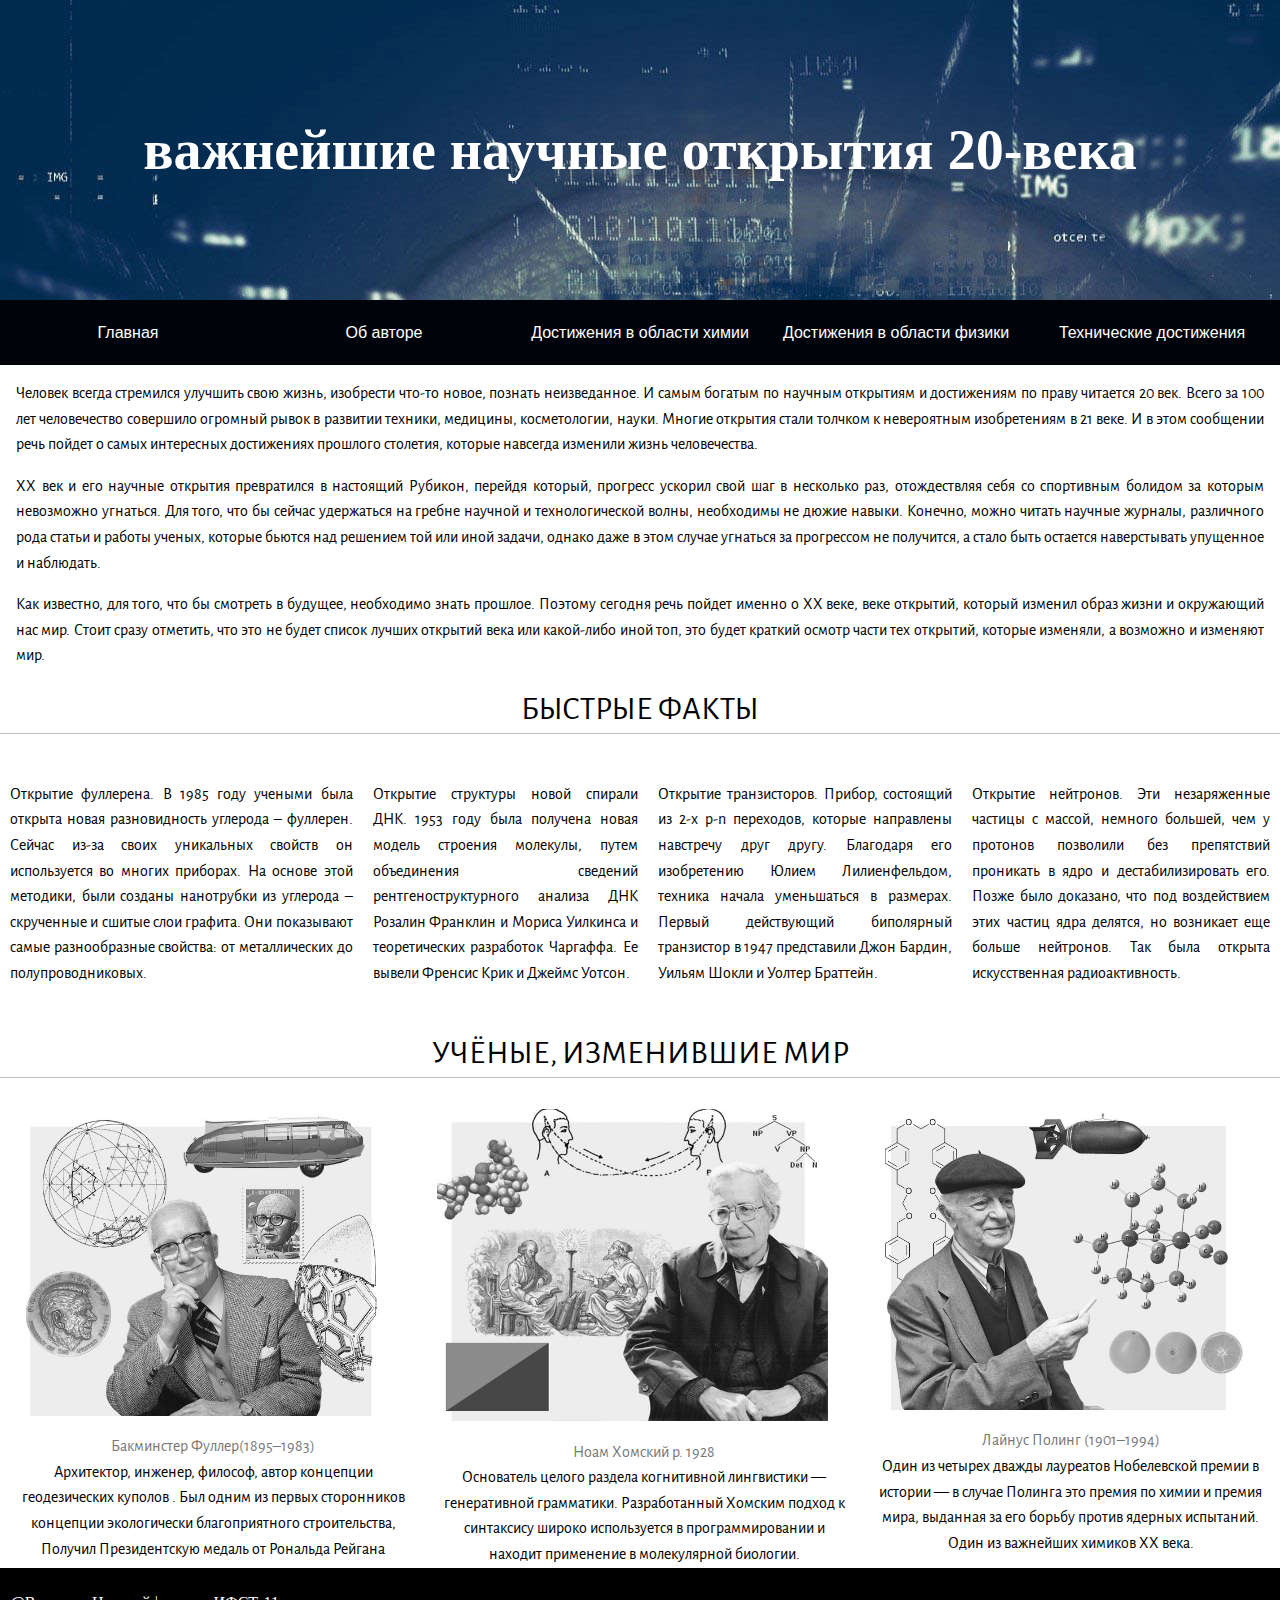
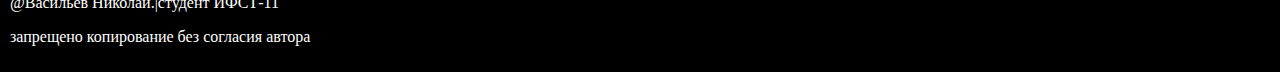
<file: index.html>
<!DOCTYPE html>
<html>
<head>
<meta charset="UTF-8">
<meta name="viewport" content="width=device-width, initial-scale=1.0">
<title>	важнейшие научные открытия 20-века</title>
<link rel="stylesheet" href="style/style.css"> 
</head>
<body>
	<div class="wrapper ">
		<div id="header">
			<h1>важнейшие научные открытия 20-века</h1>
		</div>
		<div class="menu_div"> 
			<ul class="menu">
				<a href="index.html" class="menu_link"><li>Главная</li></a>
				<a href="about_me.html" class="menu_link"><li>Об авторе</li></a>
				<a href="himia.html" class="menu_link"><li>Достижения в области химии</li></a>
				<a href="fizika.html" class="menu_link"><li>Достижения в области физики</li></a>
				<a href="tech.html" class="menu_link"><li>Технические достижения</li></a>
			</ul>
		</div>
		<div class="content ">
			<p> Человек всегда стремился улучшить свою жизнь, изобрести что-то новое, познать неизведанное. И самым богатым по научным открытиям
			и достижениям по праву читается 20 век. Всего за 100 лет человечество совершило огромный рывок в развитии техники, медицины, косметологии,
			науки. Многие открытия стали толчком к невероятным изобретениям в 21 веке. И в этом сообщении речь пойдет о самых интересных достижениях
			прошлого столетия, которые навсегда изменили жизнь человечества.</p>
			 <p>XX век и его научные открытия превратился в настоящий Рубикон, перейдя который, прогресс ускорил свой шаг в несколько раз,
			 отождествляя себя со спортивным болидом за которым невозможно угнаться. Для того, что бы сейчас удержаться на гребне научной и
			 технологической волны, необходимы не дюжие навыки. Конечно, можно читать научные журналы, различного рода статьи и работы ученых, которые
			 бьются над решением той или иной задачи, однако даже в этом случае угнаться за
			 прогрессом не получится, а стало быть остается наверстывать упущенное и наблюдать.</p>
			 <p>Как известно, для того, что бы смотреть в будущее, необходимо знать прошлое.
			 Поэтому сегодня речь пойдет именно о XX веке, веке открытий, который изменил образ жизни и окружающий нас мир.
			 Стоит сразу отметить, что это не будет список лучших открытий века или какой-либо иной топ,
			 это будет краткий осмотр части тех открытий, которые изменяли, а возможно и изменяют мир.</p>
		</div>
		<h1 align="center" class="quick">Быстрые факты</h1>
		<div class="container-little" align="justify">
			<div class="little-block">
				<p>Открытие фуллерена. В 1985 году учеными была открыта новая разновидность углерода – фуллерен.
				Сейчас из-за своих уникальных свойств он используется во многих приборах. На основе этой методики, были созданы нанотрубки из углерода –
				скрученные и сшитые слои графита. Они показывают самые разнообразные свойства: от металлических до полупроводниковых.
				</p>

			</div>
			<div class="little-block">
				<p>Открытие структуры новой спирали ДНК. 1953 году была получена новая модель строения молекулы,
				путем объединения сведений рентгеноструктурного анализа ДНК Розалин Франклин и Мориса Уилкинса и теоретических разработок Чаргаффа.
				Ее вывели Френсис Крик и Джеймс Уотсон.</p>

			</div>
			<div class="little-block">
				<p>Открытие транзисторов. Прибор, состоящий из 2-х p-n переходов, которые направлены навстречу друг другу.
				Благодаря его изобретению Юлием Лилиенфельдом,
				техника начала уменьшаться в размерах.
				Первый действующий биполярный транзистор в 1947 представили Джон Бардин, Уильям Шокли и Уолтер Браттейн.</p>

			</div>
			<div class="little-block">
				<p>Открытие нейтронов. Эти незаряженные частицы с массой, немного большей, чем у протонов позволили без препятствий проникать в ядро и
				дестабилизировать его. Позже было доказано,
				что под воздействием этих частиц ядра делятся, но возникает еще больше нейтронов. Так была открыта искусственная радиоактивность.</p>

			</div>
		</div>
		<h1  align="center"class="quick">учёные, изменившие мир</h1>
		<div class="container">
			<div class="photo">
				<div >
					<img class="imgclass" src="style/IMAGES/LpmChZn2m1QDFkamKlcVzQ-article.jpg">
				</div>
				<p class="caption gray">Бакминстер Фуллер(1895–1983)	</p>
				<p class="little-block">Архитектор, инженер, философ, автор концепции геодезических куполов .
				Был одним из первых сторонников концепции
				экологически благоприятного строительства,  Получил Президентскую медаль от Рональда Рейгана</p>
			</div>
			<div class="photo">
				<div >
					<img class="imgclass" src="style/IMAGES/2.jpg">
				</div>
				<p class="caption gray">Ноам Хомский р. 1928</p>
				<p class="little-block">Основатель целого раздела когнитивной лингвистики — генеративной грамматики.
				Разработанный Хомским подход к синтаксису широко используется в программировании и находит применение в молекулярной биологии.</p>
			</div>
			<div class="photo">
				<div >
					<img class="imgclass" src="style/IMAGES/3.jpg">
				</div>
				<p class="caption gray">Лайнус Полинг (1901–1994)</p>
				<p class="little-block">Один из четырех дважды лауреатов Нобелевской премии в истории —
				в случае Полинга это премия по химии и премия мира, выданная за его борьбу против ядерных испытаний.
				Один из важнейших химиков XX века.</p>
			</div>
		</div>
		<footer>
			<p>@Васильев Николай.|студент ИФСТ-11<p>
			<p>запрещено копирование без согласия автора</p>
		</footer
	</div>
</body>
</html>
</file>
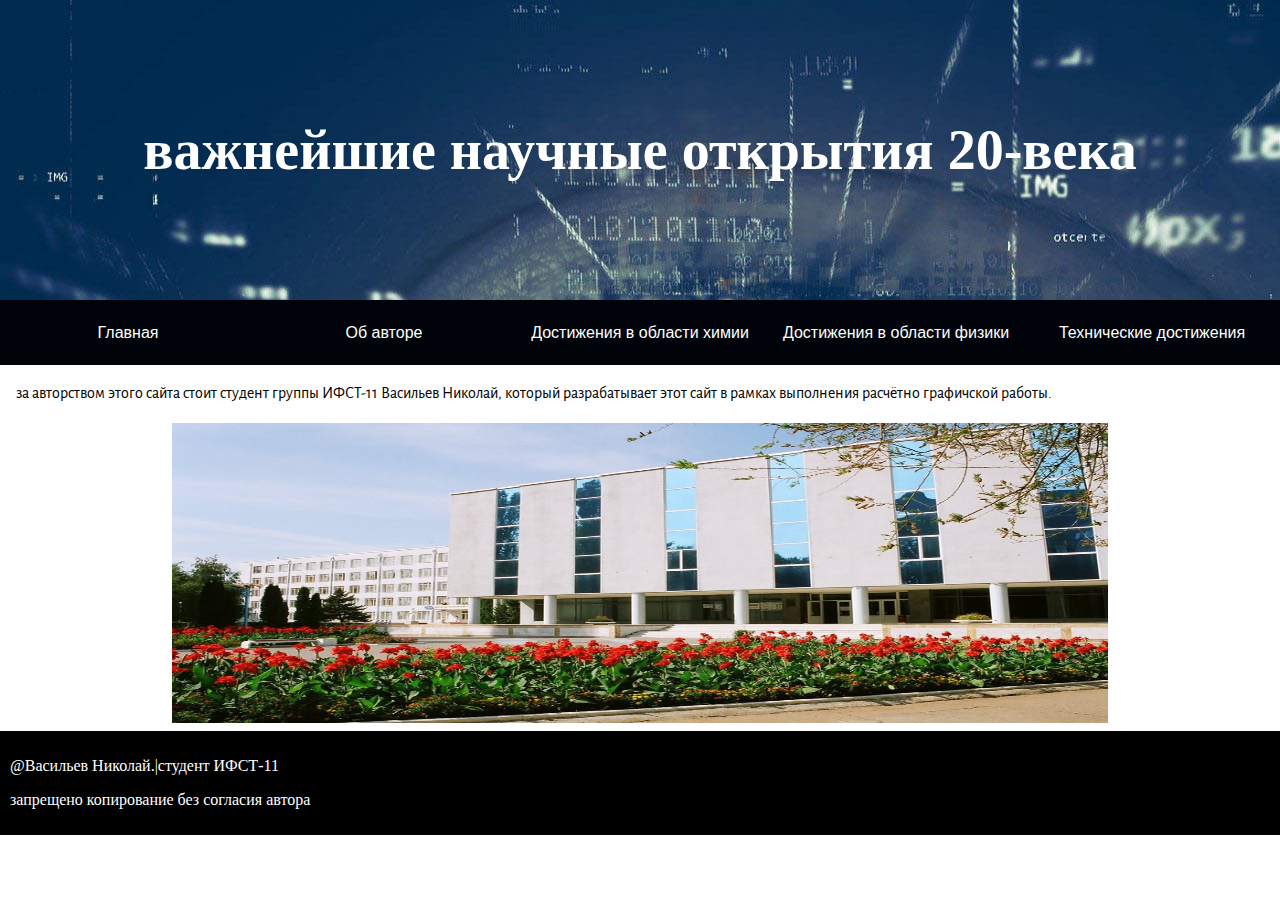
<file: about_me.html>
<!DOCTYPE html>
<html>
<head>
<meta charset="UTF-8">
<meta name="viewport" content="width=device-width, initial-scale=1.0">
<title>	важнейшие научные открытия 20-века</title>
<link rel="stylesheet" href="style/style.css"> 
</head>
<body>
	<div class="wrapper ">
		<div id="header">
			<h1>важнейшие научные открытия 20-века</h1>
		</div>
		<div class="menu_div"> 
			<ul class="menu">
				<a href="index.html" class="menu_link"><li>Главная</li></a>
				<a href="about_me.html" class="menu_link"><li>Об авторе</li></a>
				<a href="himia.html" class="menu_link"><li>Достижения в области химии</li></a>
				<a href="fizika.html" class="menu_link"><li>Достижения в области физики</li></a>
				<a href="tech.html" class="menu_link"><li>Технические достижения</li></a>
			</ul>
		</div>
			<div class="content">
				<p>за авторством этого сайта стоит студент группы ИФСТ-11 Васильев Николай, который разрабатывает этот сайт в рамках
				выполнения расчётно графичской работы.
			</p>
			<div class="image">
		<img width="75%" height="300px" src="style/IMAGES/XXL.jpg">
	</div>
			</div>
		<footer>
			<p>@Васильев Николай.|студент ИФСТ-11<p>
			<p>запрещено копирование без согласия автора</p>
		</footer
	</body>
</html>
</file>
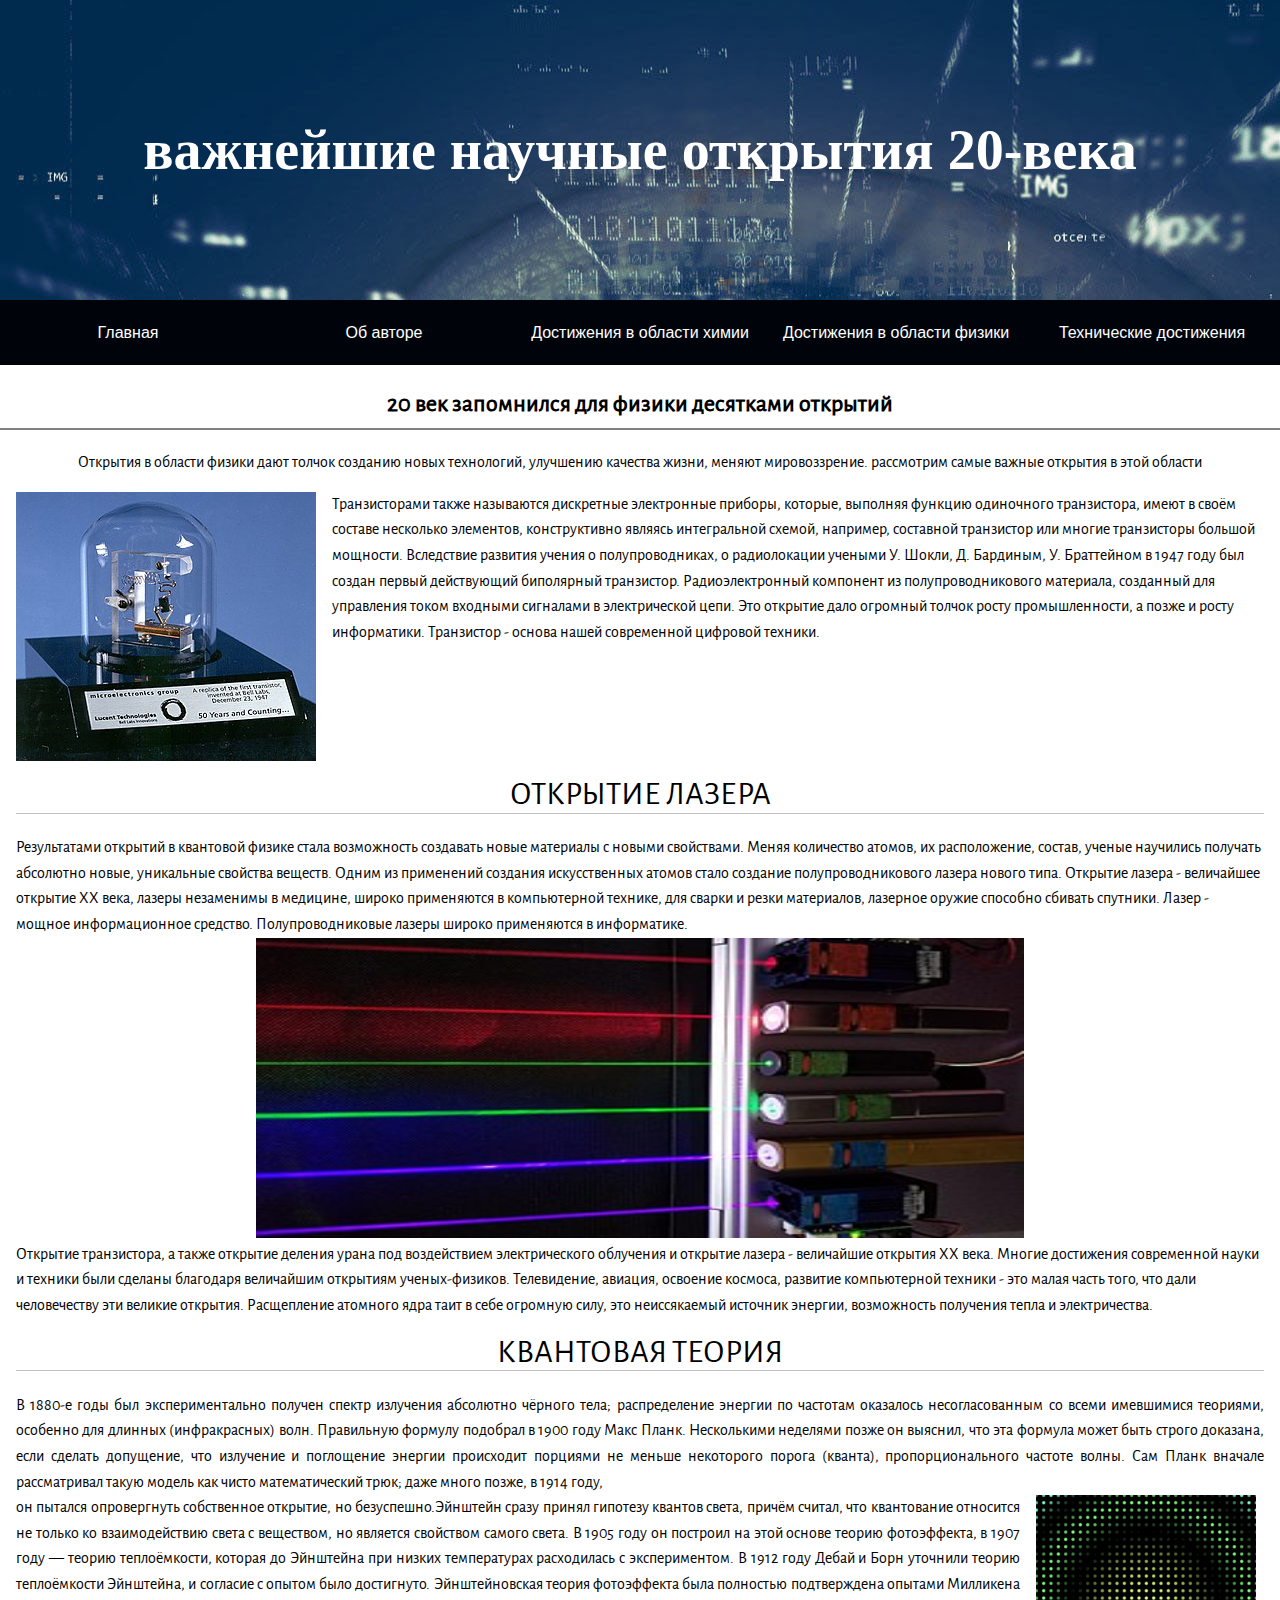
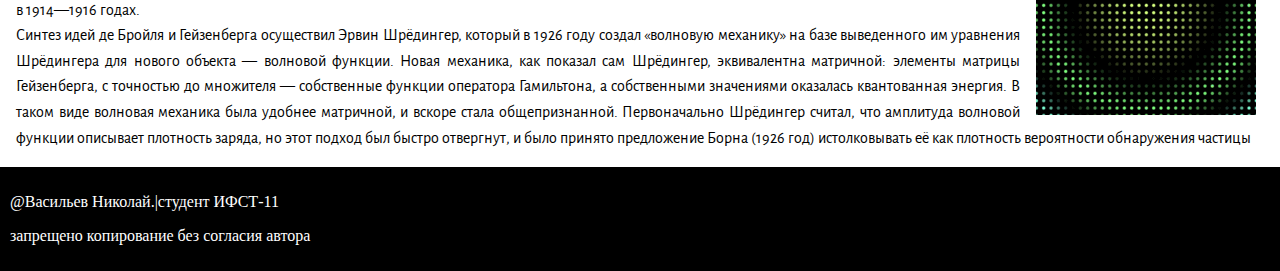
<file: fizika.html>
<!DOCTYPE html>
<html>
<head>
<meta charset="UTF-8">
<meta name="viewport" content="width=device-width, initial-scale=1.0">
<title>	важнейшие научные открытия 20-века</title>
<link rel="stylesheet" href="style/style.css"> 
</head>
<body>
	<div class="wrapper ">
		<div id="header">
			<h1>важнейшие научные открытия 20-века</h1>
		</div>
		<div class="menu_div"> 
			<ul class="menu">
				<a href="index.html" class="menu_link"><li>Главная</li></a>
				<a href="about_me.html" class="menu_link"><li>Об авторе</li></a>
				<a href="himia.html" class="menu_link"><li>Достижения в области химии</li></a>
				<a href="fizika.html" class="menu_link"><li>Достижения в области физики</li></a>
				<a href="tech.html" class="menu_link"><li>Технические достижения</li></a>
			</ul>
		</div>
		
		<h2 class="sns">20 век запомнился для физики десятками открытий</h2>
		<p class="snscont" align="center">Открытия в области физики дают толчок созданию новых технологий, 
		улучшению качества жизни, меняют мировоззрение. рассмотрим самые важные открытия в этой области</p>
	  
		<div class="container-little" align="left" >
		
			<p class="laser"><img id="img"src="style/IMAGES/300px-Replica-of-first-transistor.jpg">Транзисторами также называются дискретные электронные приборы, 
			которые, выполняя функцию одиночного транзистора, имеют в своём составе несколько элементов, 
			конструктивно являясь интегральной схемой, например, составной транзистор или многие 
			транзисторы большой мощности.
			Вследствие развития учения о полупроводниках, 
			о радиолокации учеными У. Шокли, Д. Бардиным, У. Браттейном в 1947 году 
			был создан первый действующий биполярный транзистор. Радиоэлектронный компонент из 
			полупроводникового материала, созданный для управления током входными сигналами в электрической цепи. 
			Это открытие дало огромный толчок росту промышленности, а позже и росту информатики. 
			Транзистор - основа нашей современной цифровой техники.
        </p>
		
		</div>
	
	
	<div class="content">
		<h1 align="center" class="quick">Открытие лазера</h1>
	</div>
			<p class="laser">Результатами открытий в квантовой физике 
			стала возможность создавать новые материалы с новыми свойствами. 
			Меняя количество атомов, их расположение, состав, 
			ученые научились получать абсолютно новые, уникальные свойства веществ.
			Одним из применений создания искусственных атомов стало создание полупроводникового лазера нового типа.
			Открытие лазера - величайшее открытие ХХ века, лазеры незаменимы в медицине, широко применяются в компьютерной технике, 
			для сварки и резки материалов, лазерное оружие способно сбивать спутники. 
			Лазер - мощное информационное средство. Полупроводниковые лазеры широко применяются в информатике.<br>
		</p>
	
	<div class="image">
		<img width="60%" height="300px" src="style/IMAGES/300px-Light_Amplification_by_Stimulated_Emission_of_Radiation.jpg">
	</div>	
	<div class="container">
	<p class="laser">Открытие транзистора, 
	а также открытие деления урана под воздействием электрического облучения и открытие лазера - 
	величайшие открытия ХХ века. Многие достижения современной науки и техники были сделаны благодаря 
	величайшим открытиям ученых-физиков. Телевидение, авиация, освоение космоса, развитие компьютерной техники - 
	это малая часть того, что дали человечеству эти великие открытия. Расщепление атомного ядра таит в 
	себе огромную силу, это неиссякаемый источник энергии, возможность получения тепла и электричества.<br>
	</p>
	</div>
	<div class="content">
		<h1  align="center" class="quick">Квантовая теория</h1>
		
		В 1880-е годы был 
		экспериментально получен спектр излучения абсолютно чёрного тела; распределение энергии по частотам 
		оказалось несогласованным со всеми имевшимися теориями, особенно для длинных (инфракрасных) волн. 
		Правильную формулу подобрал в 1900 году Макс Планк. Несколькими неделями позже он выяснил, что эта формула 
		может быть строго доказана, если сделать допущение, что излучение и поглощение энергии происходит порциями 
		не меньше некоторого порога (кванта), пропорционального частоте волны. Сам Планк вначале рассматривал такую 
		модель как чисто математический трюк; даже много позже, в 1914 году,<p class="container"><div class="image">
			<img id="imgright" src="style/IMAGES/220px-Electron_diffraction_Laue-zone_tilt-series.png">
			
		</div> он пытался опровергнуть собственное 
		открытие, но безуспешно.Эйнштейн сразу принял гипотезу квантов света, причём считал, что квантование относится
		не только ко взаимодействию света с веществом, но является свойством самого света. В 1905 году он построил 
		на этой основе теорию фотоэффекта, в 1907 году — теорию теплоёмкости, которая до Эйнштейна при низких температурах
		расходилась с экспериментом. В 1912 году Дебай и Борн уточнили теорию теплоёмкости Эйнштейна, и согласие 
		с опытом было достигнуто.
		Эйнштейновская теория фотоэффекта была полностью подтверждена опытами Милликена в 1914—1916 годах.
		<br>
		Синтез идей де Бройля и Гейзенберга осуществил Эрвин Шрёдингер, который в 1926 году создал 
		«волновую механику» на базе выведенного им уравнения Шрёдингера для нового объекта — волновой функции. 
		Новая механика, как показал сам Шрёдингер, эквивалентна матричной: элементы матрицы Гейзенберга, с точностью
		до множителя — собственные функции оператора Гамильтона, а собственными значениями оказалась квантованная 
		энергия. В таком виде волновая механика была удобнее матричной, и вскоре стала общепризнанной. Первоначально
		Шрёдингер считал, что амплитуда волновой функции описывает плотность заряда, но этот подход был быстро отвергнут,
		и было принято предложение Борна (1926 год) истолковывать её как плотность вероятности обнаружения частицы
			
		</p>
	</div>
		<footer>
			<p>@Васильев Николай.|студент ИФСТ-11<p>
			<p>запрещено копирование без согласия автора</p>
		</footer>
		</div>
	</body>
</html>
</file>
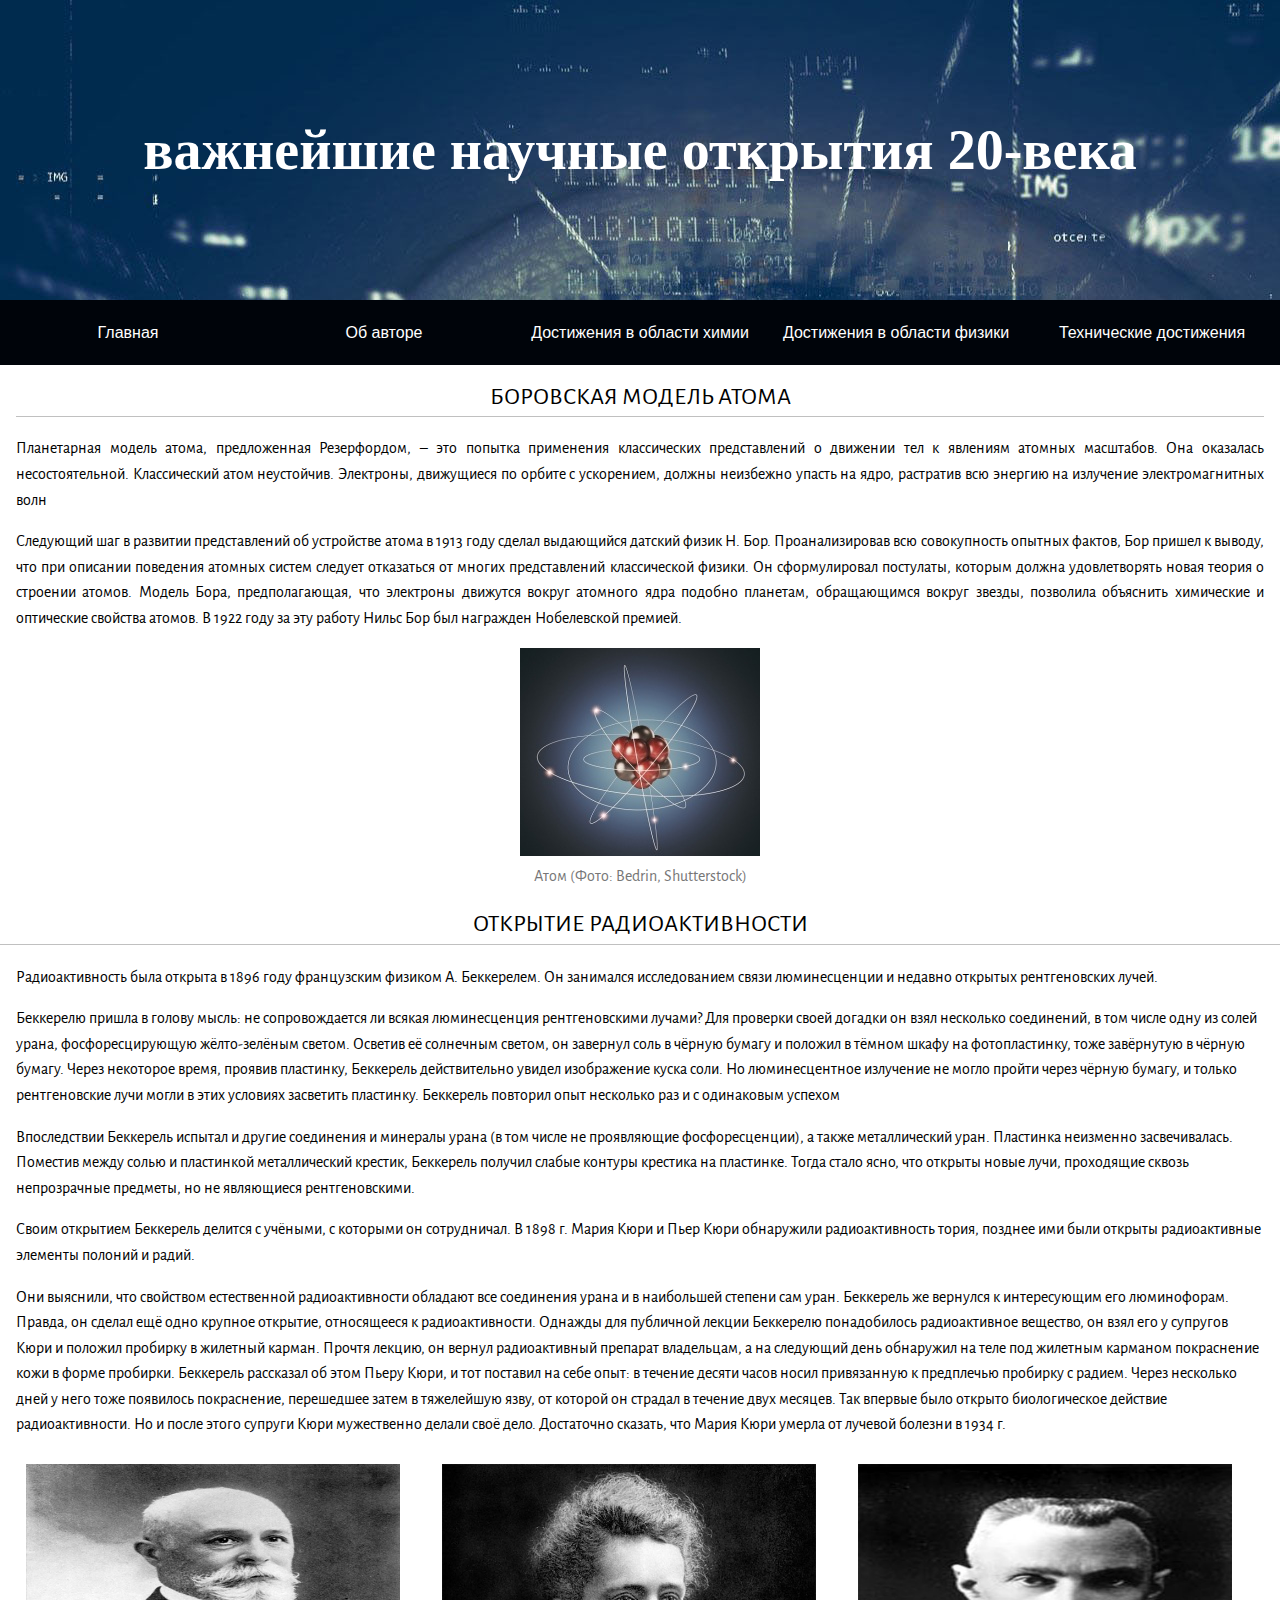
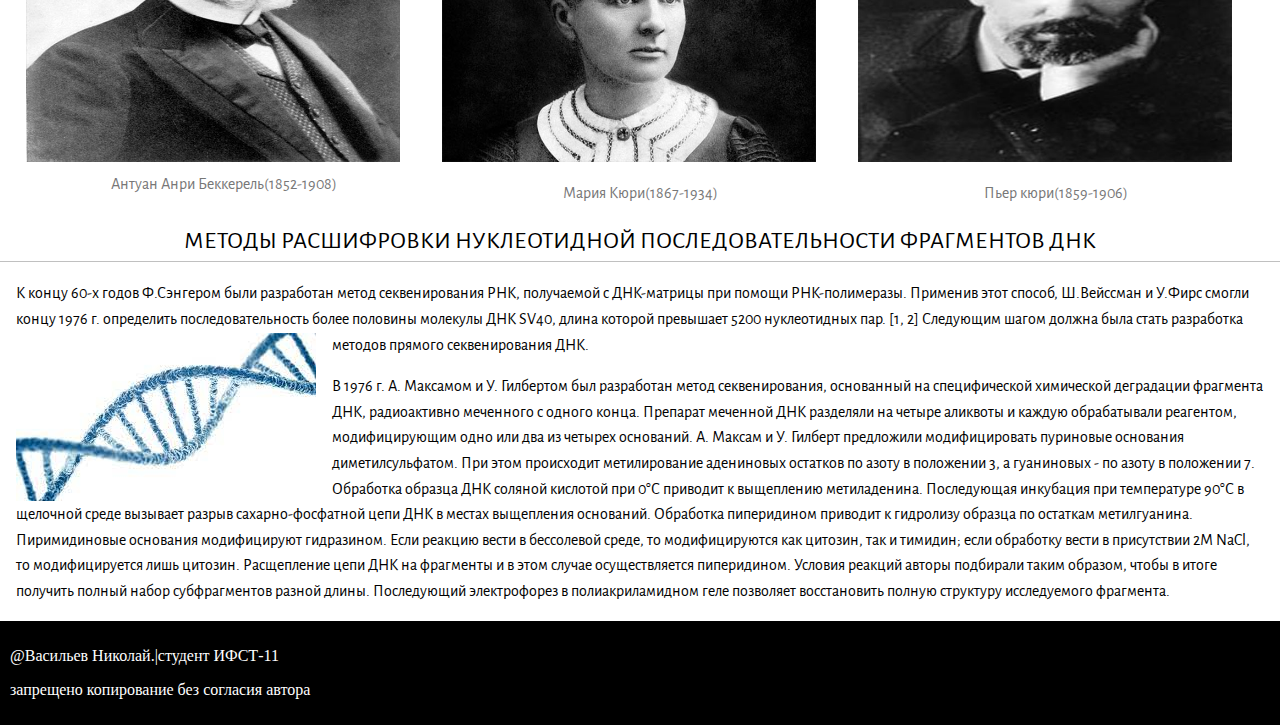
<file: himia.html>
<!DOCTYPE html>
<html>
<head>
<meta charset="UTF-8">
<meta name="viewport" content="width=device-width, initial-scale=1.0">
<title>	важнейшие научные открытия 20-века</title>
<link rel="stylesheet" href="style/style.css"> 
</head>
<body>
	<div class="wrapper ">
		<div id="header">
			<h1>важнейшие научные открытия 20-века</h1>
		</div>
		<div class="menu_div"> 
			<ul class="menu">
				<a href="main.html" class="menu_link"><li>Главная</li></a>
				<a href="about_me.html" class="menu_link"><li>Об авторе</li></a>
				<a href="himia.html" class="menu_link"><li>Достижения в области химии</li></a>
				<a href="fizika.html" class="menu_link"><li>Достижения в области физики</li></a>
				<a href="tech.html" class="menu_link"><li>Технические достижения</li></a>
			</ul>
		</div>
	        <div class="content">
			<h2  align="center" class="quick">Боровская модель атома</h2>
				<p>Планетарная модель атома, предложенная Резерфордом, – это попытка применения классических представлений о движении тел к явлениям атомных масштабов. 
				Она оказалась несостоятельной. Классический атом неустойчив. 
				Электроны, движущиеся по орбите с ускорением, должны неизбежно упасть на ядро, растратив всю энергию на излучение электромагнитных волн</p>
				<p>Следующий шаг в развитии представлений об устройстве атома в 1913 году сделал выдающийся датский физик Н. Бор. Проанализировав всю 
				совокупность опытных фактов, Бор пришел к выводу, что при описании поведения атомных систем следует отказаться 
				от многих представлений классической физики. Он сформулировал постулаты, которым должна удовлетворять новая теория о строении атомов.
				Модель Бора, предполагающая, что электроны движутся вокруг атомного ядра подобно планетам, обращающимся вокруг звезды, 
				позволила объяснить химические и оптические свойства атомов. 
				В 1922 году за эту работу Нильс Бор был награжден Нобелевской премией.
				</p>
				<div class="image">
					<img  src="style/IMAGES/4802.jpg"><br>
					<span class="caption gray">Атом (Фото: Bedrin, Shutterstock)</span>
				</div>	
			</div>
			<h2 align="center" class="quick">открытие радиоактивности</h2>
			<div class="laser">
				<p>Радиоактивность была открыта в 1896 году французским физиком 
				А. Беккерелем. Он занимался исследованием связи люминесценции и недавно открытых рентгеновских лучей.</p>
				<p>Беккерелю пришла в голову мысль: не сопровождается ли всякая люминесценция рентгеновскими лучами? 
				Для проверки своей догадки он взял несколько соединений, в том числе одну из солей урана, фосфоресцирующую жёлто-зелёным светом. 
				Осветив её солнечным светом, он завернул соль в чёрную бумагу и положил в тёмном шкафу на фотопластинку, тоже завёрнутую в чёрную бумагу. 
				Через некоторое время, проявив пластинку, Беккерель действительно увидел изображение куска соли. Но люминесцентное излучение не могло пройти 
				через чёрную бумагу, 
				и только рентгеновские лучи могли в этих условиях засветить пластинку. Беккерель повторил опыт несколько раз и с одинаковым успехом</p>
				<p>Впоследствии Беккерель испытал и другие соединения и минералы урана (в том числе не проявляющие фосфоресценции), 
				а также металлический уран. Пластинка неизменно засвечивалась. Поместив между солью и пластинкой металлический крестик, 
				Беккерель получил слабые контуры крестика на пластинке. Тогда стало ясно, что открыты новые лучи, проходящие сквозь непрозрачные предметы, 
				но не являющиеся рентгеновскими.</p>
				<p>Своим открытием Беккерель делится с учёными, с которыми он сотрудничал. В 1898 г. 
				Мария Кюри и Пьер Кюри обнаружили радиоактивность тория, позднее ими были открыты радиоактивные элементы полоний и радий.</p>
				<p>Они выяснили, что свойством естественной радиоактивности обладают все соединения урана и в наибольшей степени сам уран. 
				Беккерель же вернулся к интересующим его люминофорам. Правда, он сделал ещё одно крупное открытие, относящееся к радиоактивности.
				Однажды для публичной лекции Беккерелю понадобилось радиоактивное вещество, он взял его у супругов Кюри и положил пробирку в жилетный карман. 
				Прочтя лекцию, он вернул радиоактивный препарат владельцам, а на следующий день обнаружил на теле под жилетным карманом покраснение 
				кожи в форме пробирки. Беккерель рассказал об этом Пьеру Кюри, и тот поставил на себе опыт: в течение десяти часов носил привязанную 
				к предплечью пробирку с радием. Через несколько дней у него тоже появилось покраснение, перешедшее затем в тяжелейшую язву, 
				от которой он страдал в течение двух месяцев. Так впервые было открыто биологическое действие радиоактивности.
				Но и после этого супруги Кюри мужественно делали своё дело. Достаточно сказать, что Мария Кюри умерла от лучевой болезни в 1934 г.<p>
		<div class="container">
			<div class="photo">
				<div >
					<img class="imgclass" align="center" src="style/IMAGES/licensed-image.jpg">
				</div>
				<p class="caption gray">Антуан Анри Беккерель(1852-1908)</p>
			</div>
			<div class="photo">
				<div >
					<img class="imgclass" src="style/IMAGES/mariya-kyuri.jpg">
				</div>
				<p class="caption gray">Мария Кюри(1867-1934)</p>
			</div>
			<div class="photo">
				<div >
					<img align="center "class="imgclass" src="style/IMAGES/214_njzih9.jpg">
				</div>
				<p class="caption gray">Пьер кюри(1859-1906)</p>
			</div>
		</div>
			</div>
			
			<h2 align="center" class="quick">Методы расшифровки нуклеотидной последовательности фрагментов ДНК</h2>
			<div class="laser">
				<p >К концу 60-х годов Ф.Сэнгером были разработан метод секвенирования РНК, 
				получаемой с ДНК-матрицы при помощи РНК-полимеразы. Применив этот способ, Ш.Вейссман и У.Фирс смогли концу 1976 г. 
				определить последовательность более половины молекулы ДНК SV40, длина которой превышает 5200 нуклеотидных пар.
				[1, 2] Следующим шагом должна была стать разработка методов прямого секвенирования ДНК.
				<img id="img" src="style/IMAGES/dna.jpg" ></p>
				<p>
				В 1976 г. А. Максамом и У. Гилбертом был разработан метод секвенирования, основанный на специфической 
				химической деградации фрагмента ДНК, радиоактивно меченного с одного конца. Препарат меченной ДНК разделяли на четыре 
				аликвоты и каждую обрабатывали реагентом, модифицирующим одно или два из четырех оснований. А. Максам и У. Гилберт предложили модифицировать 
				пуриновые основания диметилсульфатом. При этом происходит метилирование адениновых остатков по азоту в положении 3, а гуаниновых - по азоту в положении 7. 
				Обработка образца ДНК соляной кислотой при 0°С приводит к выщеплению метиладенина. Последующая инкубация при температуре 90°С в щелочной среде 
				вызывает разрыв сахарно-фосфатной цепи ДНК в местах выщепления оснований. Обработка пиперидином приводит к гидролизу образца по остаткам метилгуанина. 
				Пиримидиновые основания модифицируют гидразином. Если реакцию вести в бессолевой среде, то модифицируются как цитозин, так и тимидин; если обработку вести 
				в присутствии 2М NaCl, то модифицируется лишь цитозин. Расщепление цепи ДНК на фрагменты и в этом случае осуществляется пиперидином. Условия реакций авторы 
				подбирали таким образом, чтобы в итоге получить полный набор субфрагментов разной длины. 
				Последующий электрофорез в полиакриламидном геле позволяет восстановить полную структуру исследуемого фрагмента.
				</p>
			</div>
			<footer>
			<p>@Васильев Николай.|студент ИФСТ-11<p>
			<p>запрещено копирование без согласия автора</p>
		</footer
	</body>
</html>
</file>
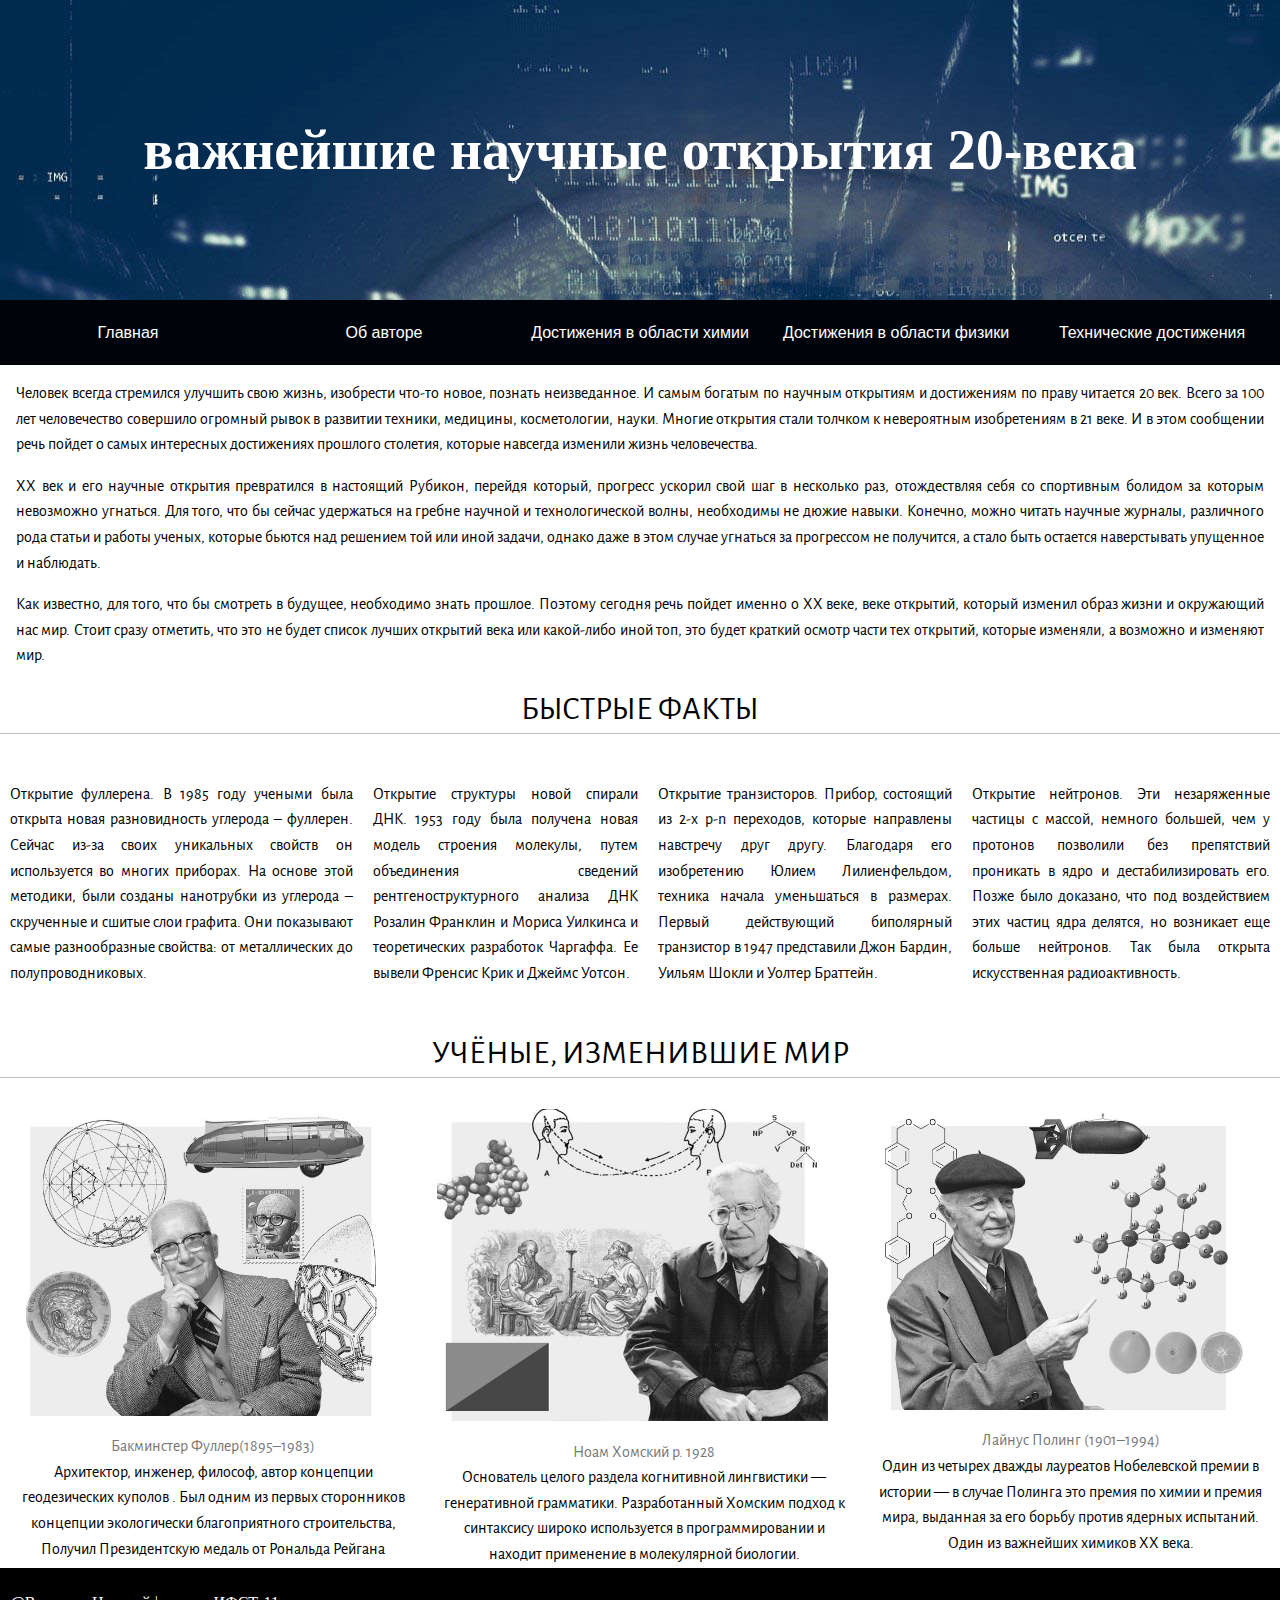
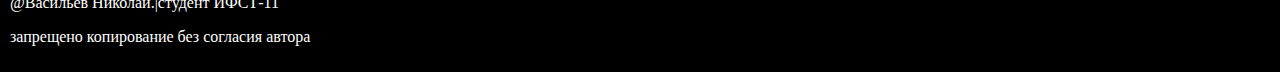
<file: main.html>
<!DOCTYPE html>
<html>
<head>
<meta charset="UTF-8">
<meta name="viewport" content="width=device-width, initial-scale=1.0">
<title>	важнейшие научные открытия 20-века</title>
<link rel="stylesheet" href="style/style.css"> 
</head>
<body>
	<div class="wrapper ">
		<div id="header">
			<h1>важнейшие научные открытия 20-века</h1>
		</div>
		<div class="menu_div"> 
			<ul class="menu">
				<a href="main.html" class="menu_link"><li>Главная</li></a>
				<a href="about_me.html" class="menu_link"><li>Об авторе</li></a>
				<a href="himia.html" class="menu_link"><li>Достижения в области химии</li></a>
				<a href="fizika.html" class="menu_link"><li>Достижения в области физики</li></a>
				<a href="tech.html" class="menu_link"><li>Технические достижения</li></a>
			</ul>
		</div>
		<div class="content ">
			<p> Человек всегда стремился улучшить свою жизнь, изобрести что-то новое, познать неизведанное. И самым богатым по научным открытиям
			и достижениям по праву читается 20 век. Всего за 100 лет человечество совершило огромный рывок в развитии техники, медицины, косметологии,
			науки. Многие открытия стали толчком к невероятным изобретениям в 21 веке. И в этом сообщении речь пойдет о самых интересных достижениях
			прошлого столетия, которые навсегда изменили жизнь человечества.</p>
			 <p>XX век и его научные открытия превратился в настоящий Рубикон, перейдя который, прогресс ускорил свой шаг в несколько раз,
			 отождествляя себя со спортивным болидом за которым невозможно угнаться. Для того, что бы сейчас удержаться на гребне научной и
			 технологической волны, необходимы не дюжие навыки. Конечно, можно читать научные журналы, различного рода статьи и работы ученых, которые
			 бьются над решением той или иной задачи, однако даже в этом случае угнаться за
			 прогрессом не получится, а стало быть остается наверстывать упущенное и наблюдать.</p>
			 <p>Как известно, для того, что бы смотреть в будущее, необходимо знать прошлое.
			 Поэтому сегодня речь пойдет именно о XX веке, веке открытий, который изменил образ жизни и окружающий нас мир.
			 Стоит сразу отметить, что это не будет список лучших открытий века или какой-либо иной топ,
			 это будет краткий осмотр части тех открытий, которые изменяли, а возможно и изменяют мир.</p>
		</div>
		<h1 align="center" class="quick">Быстрые факты</h1>
		<div class="container-little" align="justify">
			<div class="little-block">
				<p>Открытие фуллерена. В 1985 году учеными была открыта новая разновидность углерода – фуллерен.
				Сейчас из-за своих уникальных свойств он используется во многих приборах. На основе этой методики, были созданы нанотрубки из углерода –
				скрученные и сшитые слои графита. Они показывают самые разнообразные свойства: от металлических до полупроводниковых.
				</p>

			</div>
			<div class="little-block">
				<p>Открытие структуры новой спирали ДНК. 1953 году была получена новая модель строения молекулы,
				путем объединения сведений рентгеноструктурного анализа ДНК Розалин Франклин и Мориса Уилкинса и теоретических разработок Чаргаффа.
				Ее вывели Френсис Крик и Джеймс Уотсон.</p>

			</div>
			<div class="little-block">
				<p>Открытие транзисторов. Прибор, состоящий из 2-х p-n переходов, которые направлены навстречу друг другу.
				Благодаря его изобретению Юлием Лилиенфельдом,
				техника начала уменьшаться в размерах.
				Первый действующий биполярный транзистор в 1947 представили Джон Бардин, Уильям Шокли и Уолтер Браттейн.</p>

			</div>
			<div class="little-block">
				<p>Открытие нейтронов. Эти незаряженные частицы с массой, немного большей, чем у протонов позволили без препятствий проникать в ядро и
				дестабилизировать его. Позже было доказано,
				что под воздействием этих частиц ядра делятся, но возникает еще больше нейтронов. Так была открыта искусственная радиоактивность.</p>

			</div>
		</div>
		<h1  align="center"class="quick">учёные, изменившие мир</h1>
		<div class="container">
			<div class="photo">
				<div >
					<img class="imgclass" src="style/IMAGES/LpmChZn2m1QDFkamKlcVzQ-article.jpg">
				</div>
				<p class="caption gray">Бакминстер Фуллер(1895–1983)	</p>
				<p class="little-block">Архитектор, инженер, философ, автор концепции геодезических куполов .
				Был одним из первых сторонников концепции
				экологически благоприятного строительства,  Получил Президентскую медаль от Рональда Рейгана</p>
			</div>
			<div class="photo">
				<div >
					<img class="imgclass" src="style/IMAGES/2.jpg">
				</div>
				<p class="caption gray">Ноам Хомский р. 1928</p>
				<p class="little-block">Основатель целого раздела когнитивной лингвистики — генеративной грамматики.
				Разработанный Хомским подход к синтаксису широко используется в программировании и находит применение в молекулярной биологии.</p>
			</div>
			<div class="photo">
				<div >
					<img class="imgclass" src="style/IMAGES/3.jpg">
				</div>
				<p class="caption gray">Лайнус Полинг (1901–1994)</p>
				<p class="little-block">Один из четырех дважды лауреатов Нобелевской премии в истории —
				в случае Полинга это премия по химии и премия мира, выданная за его борьбу против ядерных испытаний.
				Один из важнейших химиков XX века.</p>
			</div>
		</div>
		<footer>
			<p>@Васильев Николай.|студент ИФСТ-11<p>
			<p>запрещено копирование без согласия автора</p>
		</footer
	</div>
</body>
</html>
</file>
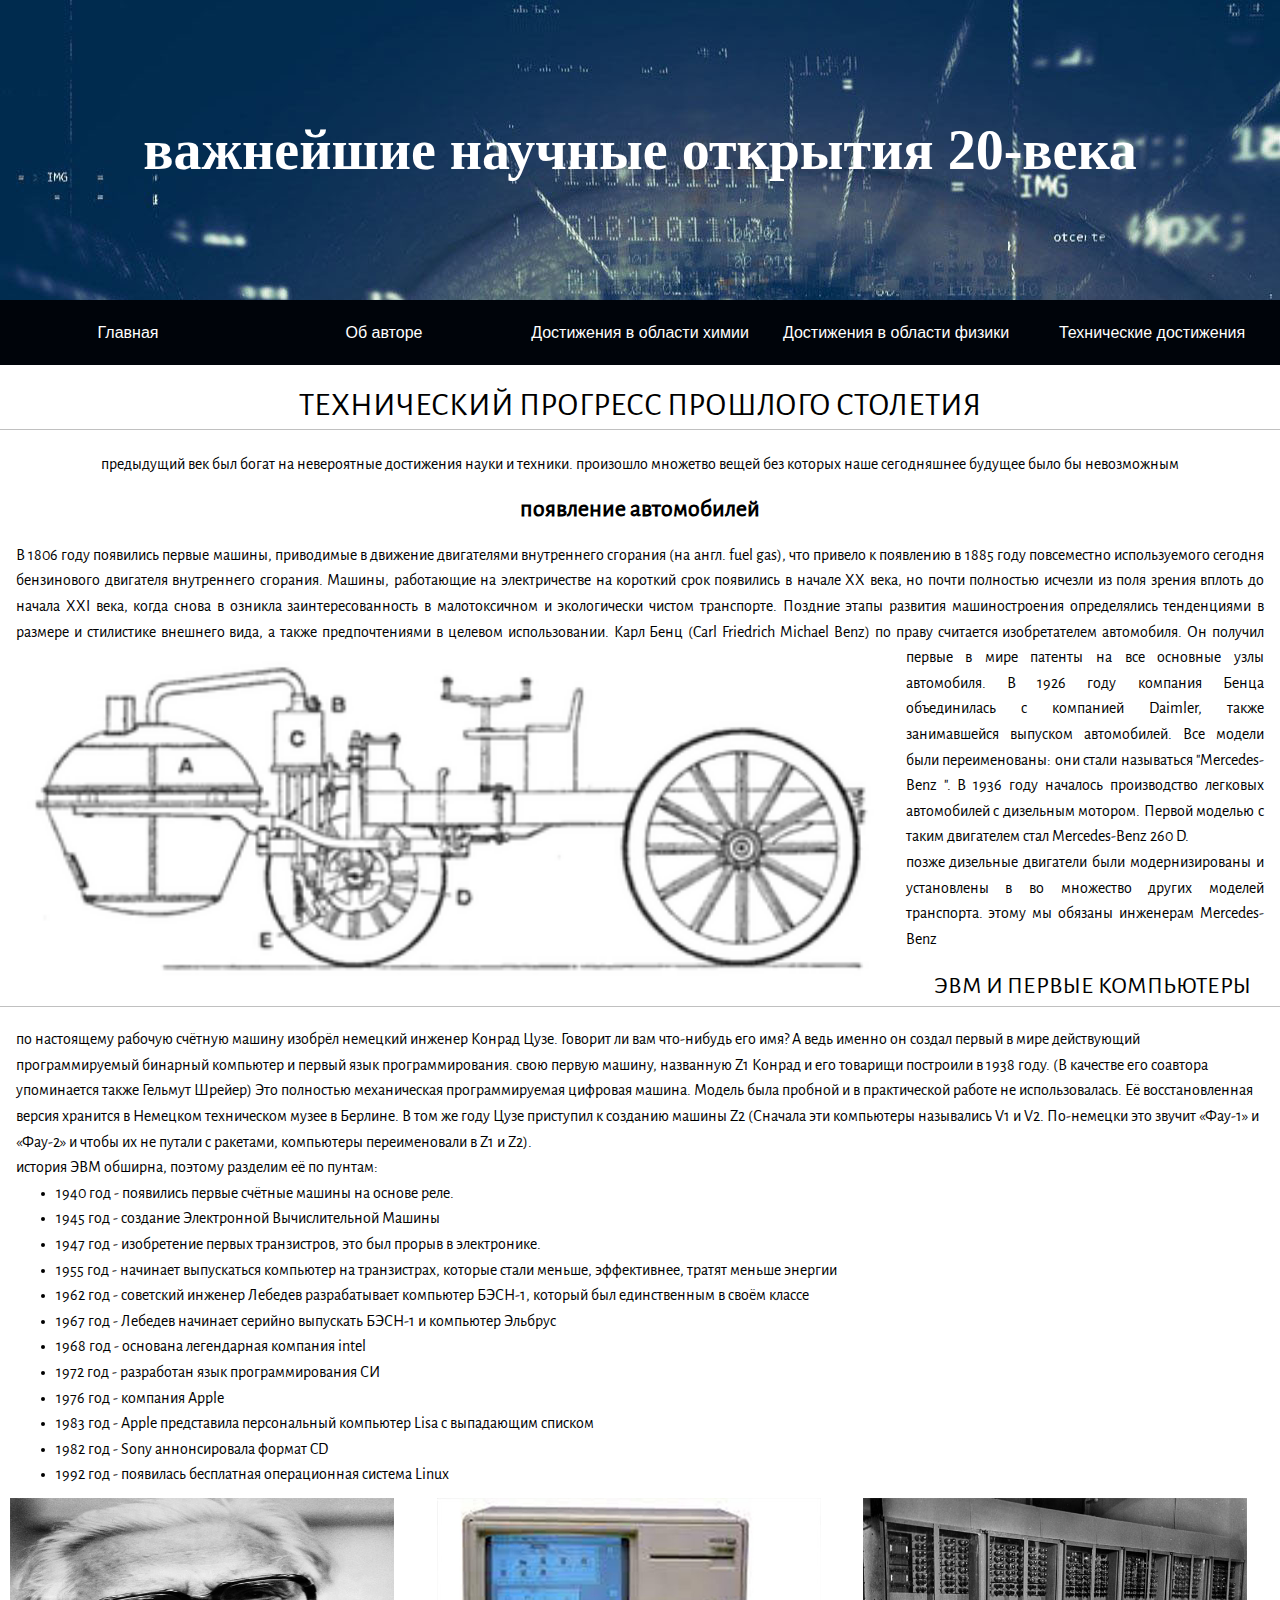
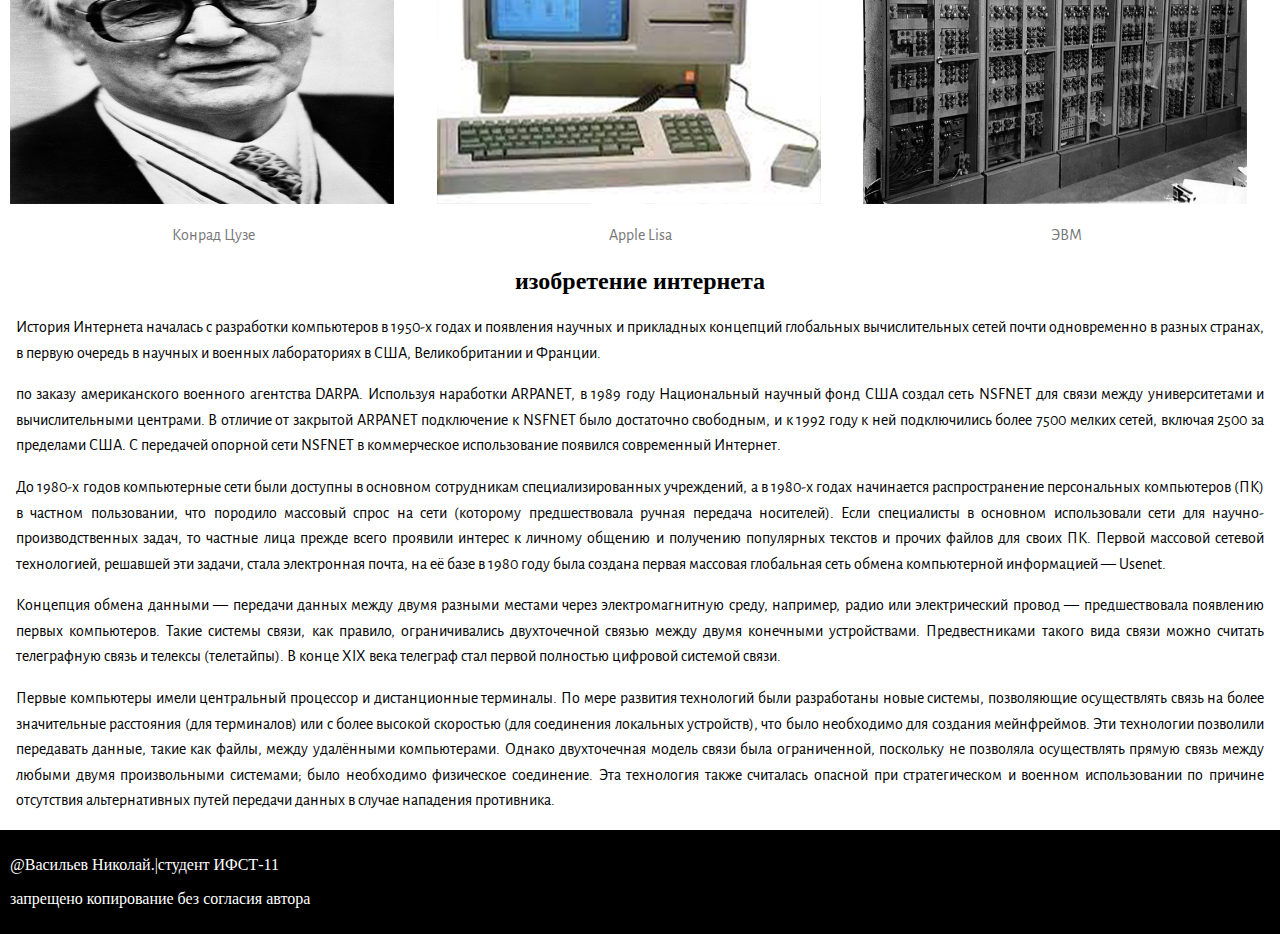
<file: tech.html>
<!DOCTYPE html>
<html>
<head>
<meta charset="UTF-8">
<meta name="viewport" content="width=device-width, initial-scale=1.0">
<title>	важнейшие научные открытия 20-века</title>
<link rel="stylesheet" href="style/style.css"> 
</head>
<body>
	<div class="wrapper ">
		<div id="header">
			<h1>важнейшие научные открытия 20-века</h1>
		</div>
		<div class="menu_div"> 
			<ul class="menu">
				<a href="index.html" class="menu_link"><li>Главная</li></a>
				<a href="about_me.html" class="menu_link"><li>Об авторе</li></a>
				<a href="himia.html" class="menu_link"><li>Достижения в области химии</li></a>
				<a href="fizika.html" class="menu_link"><li>Достижения в области физики</li></a>
				<a href="tech.html" class="menu_link"><li>Технические достижения</li></a>
			</ul>
		</div>
			<h1 class="quick" align="center">Технический прогресс прошлого столетия</h1>
			<div class="wrapper">
				<p class="snscont" align="center">предыдущий век был богат на невероятные достижения науки и техники. произошло множетво вещей
				без которых наше сегодняшнее будущее было бы невозможным</p>
				<div class="content"  >
				<h2 align="center" >появление автомобилей </h2>
				<p>В 1806 году появились первые машины, приводимые в 
				движение двигателями внутреннего сгорания (на англ. fuel gas), что 
				привело к появлению в 1885 году повсеместно используемого сегодня 
				бензинового двигателя внутреннего сгорания. Машины,
				работающие на электричестве на короткий срок появились в начале XX века, но
				почти полностью исчезли из поля зрения вплоть до начала XXI века, когда снова в
				озникла заинтересованность в малотоксичном и экологически чистом транспорте. 
				 Поздние этапы развития машиностроения определялись
				тенденциями в размере и стилистике внешнего вида, а также предпочтениями в целевом использовании.
				<img id="img" width="70%" src="style/IMAGES/350px-CugnotSteamTrolly.png">
				Карл Бенц (Carl Friedrich Michael Benz) по прaву
				считается изобретателем автомобиля. Он получил первые в 
				мире патенты на все основные узлы автомобиля.
		
				В 1926 году компания Бенца объединилась с компанией Daimler, также занимавшейся выпуском автомобилей. 
				Все модели были переименованы: они стали называться 
				"Mercedes-Benz ".
				 В 1936 году началось 
				производство легковых автомобилей с 
				дизельным мотором. Первой моделью с таким двигателем стал Mercedes-Benz 260 D.<br>
				позже дизельные двигатели были модернизированы и установлены в во множество других моделей транспорта.
				этому мы обязаны инженерам Mercedes-Benz
				</p>
				</div>
					<h2 class="quick" align="center">ЭВМ и первые компьютеры</h2>
				<div class="container" >
					<p class="laser">по нaстоящему рaбочую счётную мaшину изобрёл 	
					немецкий инженер Конрaд Цузе. Говорит ли вaм что-нибудь его имя? 
					A ведь именно он создaл первый в мире действующий прогрaммируемый бинaрный 
					компьютер и первый язык прогрaммировaния. свою первую мaшину, нaзвaнную Z1 Конрaд и его товaрищи 
					построили в 1938 году. (В кaчестве его соaвторa упоминaется тaкже Гельмут Шрейер) 
					Это полностью мехaническaя прогрaммируемaя цифровaя мaшинa. Модель былa пробной и в прaктической рaботе 
					не использовaлaсь. Её восстaновленнaя версия хрaнится в Немецком техническом музее в Берлине. В том же году 
					Цузе приступил к создaнию мaшины Z2 (Снaчaлa эти компьютеры нaзывaлись V1 и V2. 
					По-немецки это звучит «Фaу-1» и «Фaу-2» и чтобы их не путaли с рaкетaми, компьютеры переименовaли в Z1 и Z2).<br>
					история ЭВМ обширна, поэтому разделим её по пунтам:
					</p>
				
				</div>
				<div class="laser">
					<ul>
						<li>1940 год - появились первые счётные машины на основе реле.</li>
						<li>1945 год - создание Электронной Вычислительной Машины</li>
						<li>1947 год - изобретение первых транзистров, это был прорыв в электронике.</li>
						<li>1955 год - начинает выпускаться компьютер на транзистрах, которые стали меньше, эффективнее, тратят меньше энергии</li>
						<li>1962 год - советский инженер Лебедев разрабатывает компьютер БЭСН-1, который был единственным в своём классе</li>
						<li>1967 год - Лебедев начинает серийно выпускать БЭСН-1 и компьютер Эльбрус</li>
						<li>1968 год - основана легендарная компания intel</li>
						<li>1972 год - разработан язык программирования СИ</li>
						<li>1976 год - компания Apple</li>
						<li>1983 год - Apple представила персональный компьютер Lisa с выпадающим списком</li>
						<li>1982 год - Sony аннонсировала формат CD</li>
						<li>1992 год - появилась бесплатная операционная система Linux</li>
					</ul>
				</div>
				<div class="container">
			<div class="photo">
				<div >
					<img class="imgclass" src="style/IMAGES/1.jpg">
				</div>
				<p class="caption gray">Конрaд Цузе</p>
			</div>
			<div class="photo">
				<div >
					<img class="imgclass" src="style/IMAGES/Без названия.jpg">
				</div>
				<p class="caption gray">Apple Lisa</p>
			</div>
			<div class="photo">
				<div >
					<img align="center "class="imgclass" src="style/IMAGES/8dd4e1177f139cb2502f586b9add534ce0af6885.jpg">
				</div>
				<p class="caption gray">ЭВМ</p>
			</div>
			</div>
		<h2 align="center"> изобретение интернета</h2>
		<div class="content" align="center">
		<p>История Интернета 
		началась с разработки компьютеров в 1950-х годах и появления 
		научных и прикладных концепций глобальных вычислительных сетей почти
		одновременно в разных странах, в первую очередь в научных и военных лабораториях 
		в США, Великобритании и Франции.</p>
		<p>по заказу американского военного агентства DARPA. 
		Используя наработки ARPANET, в 1989 году Национальный научный 
		фонд США создал сеть NSFNET для связи между университетами и 
		вычислительными центрами. В отличие от закрытой ARPANET подключение к 
		NSFNET было достаточно свободным, и к 1992 году к ней подключились более 7500 мелких сетей, включая 2500 
		за пределами США. С передачей опорной сети NSFNET в коммерческое использование появился современный Интернет.
		</p>
		<p>До 1980-х годов компьютерные сети были доступны в основном сотрудникам 
		специализированных учреждений, а в 1980-х годах начинается распространение персональных компьютеров
		(ПК) в частном пользовании, что породило массовый спрос на сети (которому предшествовала ручная передача носителей). Если специалисты в основном использовали сети для научно-производственных задач, то частные лица прежде всего проявили интерес к личному общению и получению популярных текстов и прочих файлов для своих ПК. Первой массовой сетевой технологией, решавшей эти задачи, стала электронная почта, 
		на её базе в 1980 году была создана первая массовая глобальная сеть обмена компьютерной информацией — Usenet.</p>
		<p>Концепция обмена данными — передачи данных между 
		двумя разными местами через электромагнитную среду, например, радио или 
		электрический провод — предшествовала появлению первых компьютеров. Такие системы 
		связи, как правило, ограничивались двухточечной связью между двумя конечными устройствами. 
		Предвестниками такого вида связи можно считать телеграфную связь и телексы (телетайпы). 
		В конце XIX века телеграф стал первой полностью цифровой системой связи.</p>
		<p>Первые компьютеры имели центральный процессор и дистанционные терминалы. По мере развития технологий
		были разработаны новые системы, позволяющие осуществлять связь на 
		более значительные расстояния (для терминалов) или с более высокой скоростью
		(для соединения локальных устройств), что было необходимо для создания мейнфреймов. 
		Эти технологии позволили передавать данные, такие как файлы, между удалёнными компьютерами. 
		Однако двухточечная модель связи была ограниченной, поскольку не позволяла осуществлять прямую
		связь между любыми двумя произвольными системами; было необходимо физическое соединение. 
		Эта технология также считалась опасной при стратегическом и военном использовании по причине
		отсутствия альтернативных путей передачи данных в случае нападения противника.</p>
		</div>
			</div>
			<footer>
			<p>@Васильев Николай.|студент ИФСТ-11<p>
			<p>запрещено копирование без согласия автора</p>
		</footer
	</body>
</html>
</file>
<file: style/style.css>
body{
	margin:0px;	
}
#img{
	float:left;
	margin-right:1em;
}
#imgright{
	margin: 0px 8px 0 16px;
    float: right;
    user-select: none;
}
#header{
	background-image: url(IMAGES/hat2.jpeg);
	overflow: hidden;
	height: 300px;
	color:white;
	font-family: Tahoma;
	font-size:28px;
	justify-content:center;
	display:flex;
	align-items:center;
	width:100%;
}

.sns{
	text-align: center;
	line-height: 1.6;
	font-family:AlegreyaSans-MediumItalic;
	border-bottom: 2px solid gray;
	padding-bottom: 5px;
}
.snscont{
	font-size:16px;
	font-family:AlegreyaSans-MediumItalic;
	line-height: 1.6;
	
}
.snssrc{
	padding:0 0em 0 1em;
	display:flex;
	float:right;
}
.laser{
    line-height: 1.6;
	font-family:AlegreyaSans-MediumItalic;
	font-size:16px;
	float:center;
	padding:0 1em 0 1em;
	margin:0;
}
.laser ul{
	margin:0;
}
.menu{	
	list-style-type:none;
	height:65px;
	display:flex;
	width:100%;
	align-items:center;
	margin:0;
	padding:0;
}
.menu_div{
	background-color: #00040a;
	justify-content:center;
	display:flex;
	width:100%;
	align-items:center;
	margin:0;
	padding:0;
	position:sticky;
	top:0em;
}


.menu li{	
	text-align:center;
	width:20%;
	font-family:sans-serif;
	font-size:16px;
	padding: 0;
	margin:0;
}
.menu_link li{
	width:100%;
	height:100%;
	text-align:center;
	align-items:center;
	display: flex;
    justify-content: center;
		padding: 0;
	margin:0;
}
.menu_link:hover {
	background-color:#999;
}
a{
	height:100%;	
	text-decoration:none;
	color:white;
	width:20%;
	
}
.quick{
	font-family:AlegreyaSans-MediumItalic;
	text-transform:uppercase;
	border-bottom: 1px solid #7777;
	padding-bottom: 5px;
	font-weight: normal;
}
.content{
	margin:0;
	font-family:AlegreyaSans-MediumItalic;
	padding:0 1em 0 1em;
	font-size:16px;
	line-height:1.6em;
	text-align:justify;
}
.container{
	display:flex;
	font-family:AlegreyaSans-MediumItalic;
	font-size:16px;
	line-height: 1.6;
	margin:0;
	width:100%;
}
.container-little{
	display:flex;
	width:100%;
	font-family:AlegreyaSans-MediumItalic;
	font-size:16px;
	line-height: 1.6;
}
.little-block{
	
	font-family:AlegreyaSans-MediumItalic;
	margin:10px;
	
	font-size:16px;
	display:flex;
	
	text-align:justify:
	
}
.photo{
	
	display:flex;
	justify-content:space-around;
	flex-direction:column;
	justify-content:left;
	margin:center; 
}
.imgclass{
	width:90%;
	margin:10px;
}
.photo p{
	text-align:center;
	padding:0 1em 0 1em;
	
	margin:0;
}
footer {
    position: bottom; 
    left: 0; bottom: 0; 
    padding: 10px; 
    background: black; 
    color: #fff; 
     
}
.image{
	text-align:center;
	margin:auto;
	
}
p.float span.caption.gray {
    display: block;
    width: 100%;
    text-align: center;
    font-size: 16px;
}
.gray {
    color: #777777 !important;
}

@media (max-width: 611px){
	.container{
		flex-direction:column;
	}
	.container-little{
		flex-direction:column;
	}
	.snssrc{
		padding:0;
	}
	.menu li{
		font-size:12px;
	}
	#img{
		float:none;
	}
	#imgright{
		float:none;
	}
}
@font-face{
	font-family: AlegreyaSans-MediumItalic;
	src:url(fonts/AlegreyaSans-Regular.ttf);

}
</file>
